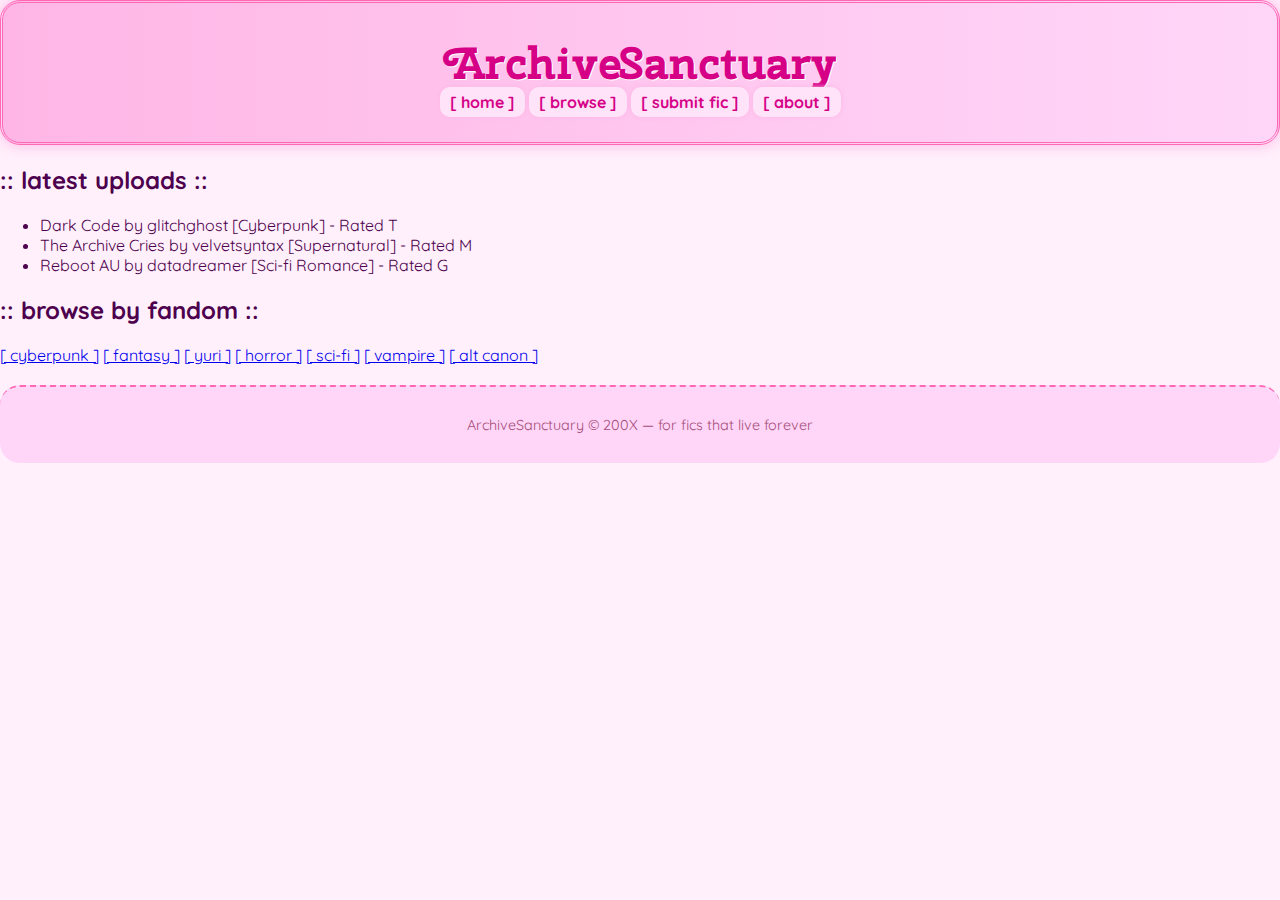
<file: Index.html>
<!DOCTYPE html>
<html lang="en">
<head>
  <meta charset="UTF-8">
  <title>ArchiveSanctuary</title>
  <link rel="stylesheet" href="style.css">
</head>
<body>
  <div class="container">
    <header>
      <h1>ArchiveSanctuary</h1>
      <nav>
        <a href="#">[ home ]</a>
        <a href="#">[ browse ]</a>
        <a href="#">[ submit fic ]</a>
        <a href="#">[ about ]</a>
      </nav>
    </header>

    <section class="upload-highlight">
      <h2>:: latest uploads ::</h2>
      <ul>
        <li><span class="fic-title">Dark Code</span> by glitchghost [Cyberpunk] - Rated T</li>
        <li><span class="fic-title">The Archive Cries</span> by velvetsyntax [Supernatural] - Rated M</li>
        <li><span class="fic-title">Reboot AU</span> by datadreamer [Sci-fi Romance] - Rated G</li>
      </ul>
    </section>

    <section class="browse-tags">
      <h2>:: browse by fandom ::</h2>
      <div class="tags">
        <a href="#">[ cyberpunk ]</a>
        <a href="#">[ fantasy ]</a>
        <a href="#">[ yuri ]</a>
        <a href="#">[ horror ]</a>
        <a href="#">[ sci-fi ]</a>
        <a href="#">[ vampire ]</a>
        <a href="#">[ alt canon ]</a>
      </div>
    </section>

    <footer>
      <p>ArchiveSanctuary © 200X — for fics that live forever</p>
    </footer>
  </div>
</body>
</html>
</file>
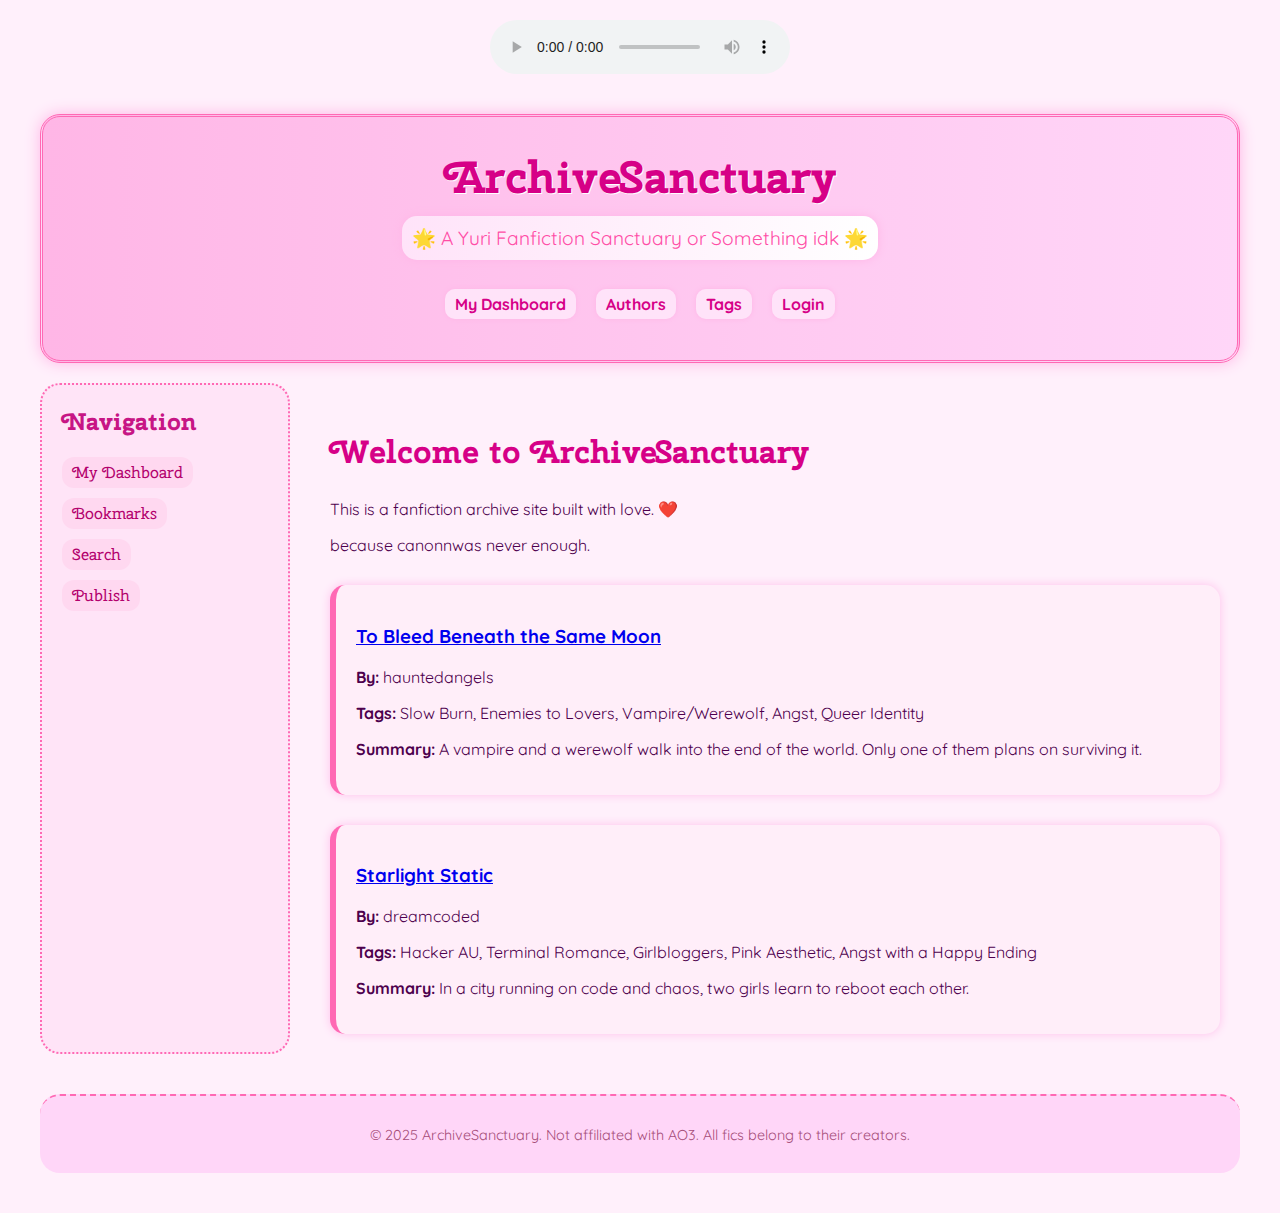
<file: index.html>
<!DOCTYPE html>
<html lang="en">
<head>
  <meta charset="UTF-8" />
  <meta name="viewport" content="width=device-width, initial-scale=1.0"/>
  <title>ArchiveSanctuary</title>
  <link rel="stylesheet" href="style.css" />
</head>
  <audio controls autoplay loop style="display: block; margin: 20px auto;">
  <source src="https://files.catbox.moe/rf2ljl.mp3" type="audio/mpeg">
</audio>
<body>

  <div id="wrapper">

    <header>
      <h1>ArchiveSanctuary</h1>
      <p class="tagline">🌟 A Yuri Fanfiction Sanctuary or Something idk 🌟</p>

      <nav>
        <ul>
          <li><a href="dashboard.html">My Dashboard</a></li>
          <li><a href="#">Authors</a></li>
          <li><a href="#">Tags</a></li>
          <li><a href="#">Login</a></li>
        </ul>
      </nav>
    </header>

    <aside>
      <h2>Navigation</h2>
      <ul>
        <li><a href="#">My Dashboard</a></li>
        <li><a href="#">Bookmarks</a></li>
        <li><a href="#">Search</a></li>
        <li><a href="#">Publish</a></li>
      </ul>
    </aside>

    <main>
      <h2>Welcome to ArchiveSanctuary</h2>
      <p>This is a fanfiction archive site built with love. ❤️</p>
      <p>because canonnwas never enough.</p>

      <section class="work">
  <h3><a href="#">To Bleed Beneath the Same Moon</a></h3>
  <p><strong>By:</strong> hauntedangels</p>
  <p><strong>Tags:</strong> Slow Burn, Enemies to Lovers, Vampire/Werewolf, Angst, Queer Identity</p>
  <p><strong>Summary:</strong> A vampire and a werewolf walk into the end of the world. Only one of them plans on surviving it.</p>
</section>

<section class="work">
  <h3><a href="#">Starlight Static</a></h3>
  <p><strong>By:</strong> dreamcoded</p>
  <p><strong>Tags:</strong> Hacker AU, Terminal Romance, Girlbloggers, Pink Aesthetic, Angst with a Happy Ending</p>
  <p><strong>Summary:</strong> In a city running on code and chaos, two girls learn to reboot each other.</p>
</section>
    </main>

    <footer>
      <p>&copy; 2025 ArchiveSanctuary. Not affiliated with AO3. All fics belong to their creators.</p>
    </footer>

  </div>
  
<!-- Sparkle Cursor -->
<iframe src="https://archive.org/wayback/20091218151140if_/http://www.cursors-4u.com/cursor/2009/12/18/glitter-heart-pink.html" width="0" height="0" frameborder="0"></iframe>

</body>
</html>
</file>
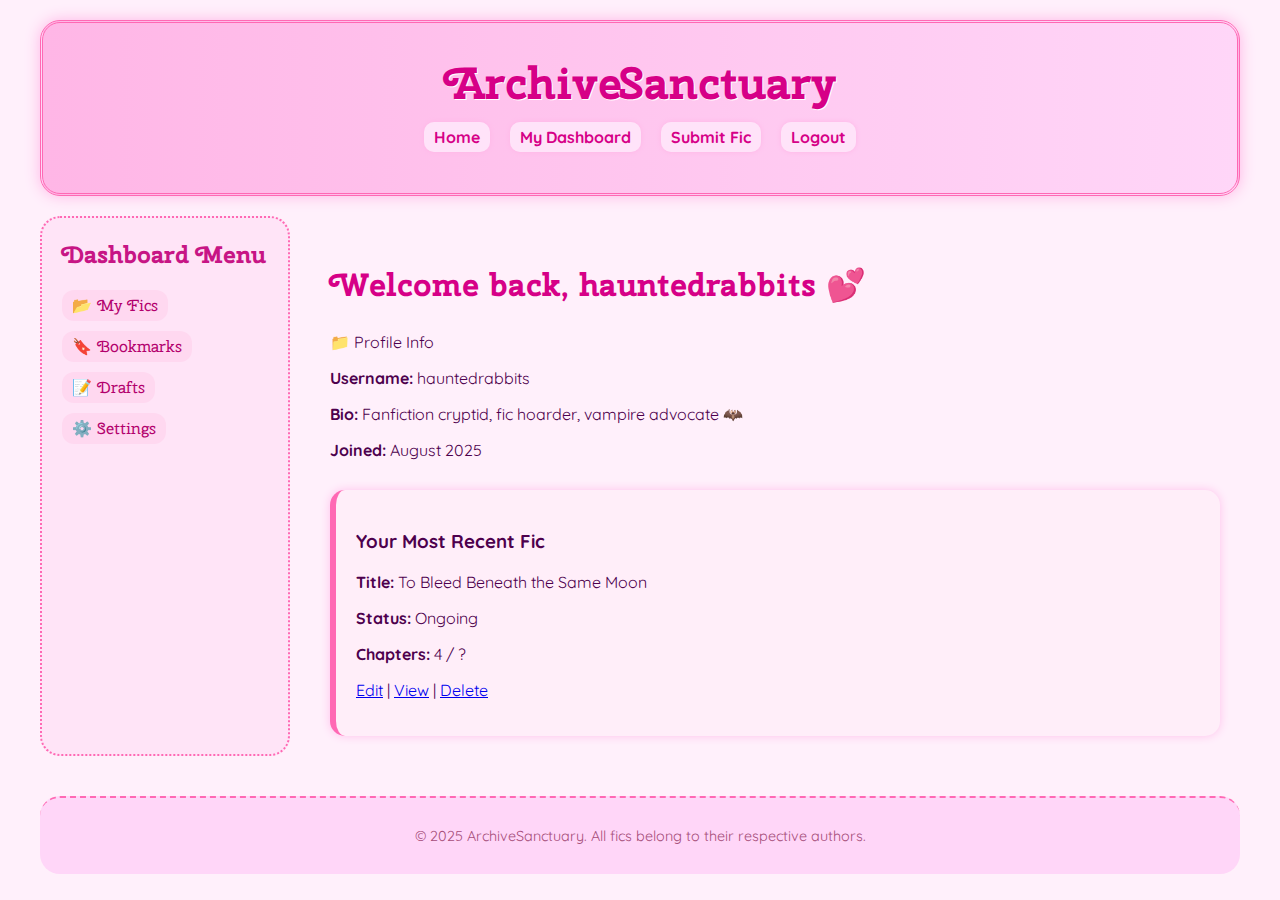
<file: dashboard.html>
<!DOCTYPE html>
<html lang="en">
<head>
  <meta charset="UTF-8" />
  <meta name="viewport" content="width=device-width, initial-scale=1.0"/>
  <title>My Dashboard - ArchiveSanctuary</title>
  <link rel="stylesheet" href="style.css" />
</head>
<body>

<div id="wrapper">

  <header>
    <h1>ArchiveSanctuary</h1>
    <nav>
      <ul>
        <li><a href="index.html">Home</a></li>
        <li><a href="dashboard.html">My Dashboard</a></li>
        <li><a href="#">Submit Fic</a></li>
        <li><a href="#">Logout</a></li>
      </ul>
    </nav>
  </header>

  <aside>
    <h2>Dashboard Menu</h2>
    <ul>
      <li><a href="#">📂 My Fics</a></li>
      <li><a href="#">🔖 Bookmarks</a></li>
      <li><a href="#">📝 Drafts</a></li>
      <li><a href="#">⚙️ Settings</a></li>
    </ul>
  </aside>

  <main>
    <h2>Welcome back, hauntedrabbits 💕</h2>
    <div class="fake-window">
      <div class="window-title">📁 Profile Info</div>
      <div class="window-content">
        <p><strong>Username:</strong> hauntedrabbits</p>
        <p><strong>Bio:</strong> Fanfiction cryptid, fic hoarder, vampire advocate 🦇</p>
        <p><strong>Joined:</strong> August 2025</p>
      </div>
    </div>

    <section class="work">
      <h3>Your Most Recent Fic</h3>
      <p><strong>Title:</strong> To Bleed Beneath the Same Moon</p>
      <p><strong>Status:</strong> Ongoing</p>
      <p><strong>Chapters:</strong> 4 / ?</p>
      <p><a href="#">Edit</a> | <a href="#">View</a> | <a href="#">Delete</a></p>
    </section>

  </main>

  <footer>
    <p>&copy; 2025 ArchiveSanctuary. All fics belong to their respective authors.</p>
  </footer>

</div>

</body>
</html>
</file>
<file: style.css>
@import url('https://fonts.googleapis.com/css2?family=Cherry+Swash&family=Quicksand:wght@400;700&display=swap');

body {
  margin: 0;
  font-family: 'Quicksand', sans-serif;
  background-color: #fff0fb;
  color: #4d004d;
}

#wrapper {
  display: grid;
  grid-template-columns: 250px 1fr;
  grid-template-areas: 
    "header header"
    "sidebar main"
    "footer footer";
  max-width: 1200px;
  margin: 0 auto;
  gap: 20px;
  padding: 20px;
  border-radius: 20px;
}

header {
  grid-area: header;
  background: linear-gradient(90deg, #ffb6e6, #ffd6f8);
  padding: 30px;
  text-align: center;
  border-radius: 20px;
  border: 3px double #ff69b4;
  box-shadow: 0 0 15px #ffb6e6;
}

header h1 {
  margin: 0;
  font-family: 'Cherry Swash', cursive;
  font-size: 2.8em;
  color: #d60087;
  text-shadow: 1px 1px white;
}

header nav ul {
  list-style: none;
  padding: 0;
  margin-top: 15px;
  display: flex;
  justify-content: center;
  gap: 20px;
}

header nav a {
  color: #d60087;
  font-weight: bold;
  text-decoration: none;
  padding: 5px 10px;
  border-radius: 10px;
  background-color: #ffe3f9;
  box-shadow: 0 0 5px #ffb6e6;
  transition: 0.3s;
}

header nav a:hover {
  background-color: #ffc1ec;
  box-shadow: 0 0 10px #ff69b4;
}

.tagline {
  font-family: 'Quicksand', sans-serif;
  font-size: 1.2em;
  margin-top: 10px;
  color: #ff4da6;
  background: linear-gradient(to right, #ffe3f9, #ffffff);
  border-radius: 15px;
  padding: 10px;
  display: inline-block;
  box-shadow: 0 0 10px #ffb6e6;
}

aside {
  grid-area: sidebar;
  background-color: #ffe4f7;
  padding: 20px;
  border-radius: 20px;
  border: 2px dotted #ff69b4;
  font-family: 'Cherry Swash', cursive;
}

aside h2 {
  margin-top: 0;
  font-size: 1.5em;
  color: #c71585;
}

aside ul {
  list-style: none;
  padding-left: 0;
}

aside li {
  margin: 10px 0;
}

aside a {
  text-decoration: none;
  color: #b3006d;
  background: #ffd8f0;
  padding: 5px 10px;
  border-radius: 12px;
  display: inline-block;
  transition: 0.2s;
}

aside a:hover {
  background-color: #ffaad4;
  color: #fff;
}

main {
  grid-area: main;
  padding: 20px;
  background-color: #fff0fb;
  border-radius: 20px;
}

main h2 {
  font-size: 2em;
  font-family: 'Cherry Swash', cursive;
  color: #d60087;
}

section.work {
  background: #ffeef9;
  padding: 20px;
  border-left: 6px solid #ff69b4;
  border-radius: 15px;
  box-shadow: 0 0 10px #ffc1ec;
  margin-top: 30px;
}

footer {
  grid-area: footer;
  text-align: center;
  padding: 15px;
  font-size: 0.9em;
  color: #a64d79;
  background-color: #ffd6f8;
  border-top: 2px dashed #ff69b4;
  border-radius: 20px;
  margin-top: 20px;
}
</file>
